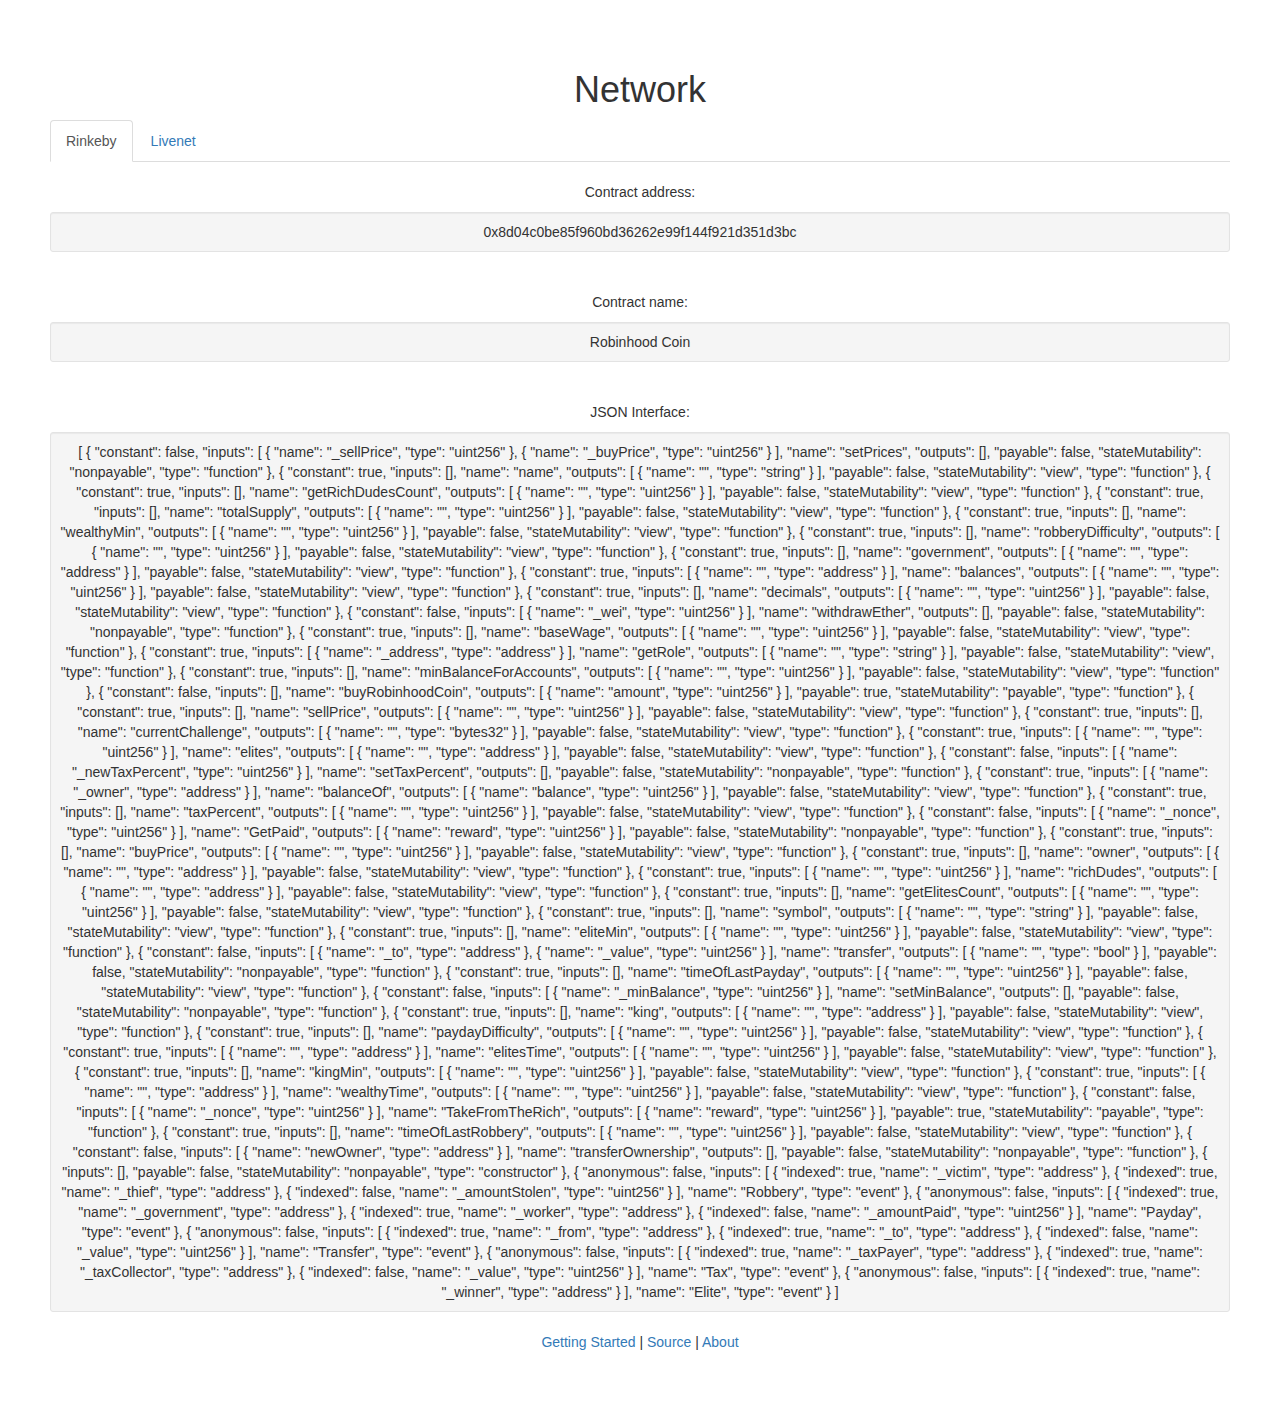
<file: contract.html>
<!DOCTYPE html>
<html>
  <head>
    <title>Robinhood Coin Contract</title>
    <link rel='stylesheet' href='./assets/css/style.css' />
    <link rel="stylesheet" href="https://maxcdn.bootstrapcdn.com/bootstrap/3.3.7/css/bootstrap.min.css">
    <script src="https://ajax.googleapis.com/ajax/libs/jquery/3.2.1/jquery.min.js"></script>
    <script src="https://maxcdn.bootstrapcdn.com/bootstrap/3.3.7/js/bootstrap.min.js"></script>
    <script src="./assets/javascript/application.js"></script>
  </head>
  <body style="text-align: center">
    <h1>Network</h1>

    <ul class="nav nav-tabs">
      <li class="active"><a data-toggle="tab" onclick="loadRinkeby()">Rinkeby</a></li>
      <li><a data-toggle="tab" onclick="loadLivenet()">Livenet</a></li>
    </ul>
    <br />
    <p>
      Contract address: <br />
      <div class="well well-sm" id="contract_address">
      </div>
    </p>
    <br />
    <p>
      Contract name: <br />
      <div class="well well-sm" id="contract_name">
    </div>
    </p>
    <br />
    <p>
      JSON Interface: <br />
      <div class="well well-sm" id="json_interface">
      </div>
    </p>
  </body>
  <footer>
    <a href="./howto.html">Getting Started</a> | <a href="https://github.com/robinhoodcoin/RobinhoodCoin">Source</a> | <a href="./about.html">About</a>
  </footer>
</html>

<script>
window.onload = loadRinkeby();

function loadRinkeby() {
    document.getElementById('contract_address').innerHTML = rinkeby.address;
    document.getElementById('contract_name').innerHTML = rinkeby.name;
    document.getElementById('json_interface').innerHTML = rinkeby.json;
}

function loadLivenet() {
    document.getElementById('contract_address').innerHTML = livenet.address;
    document.getElementById('contract_name').innerHTML = livenet.name;
    document.getElementById('json_interface').innerHTML = livenet.json;
}

</script>
</file>
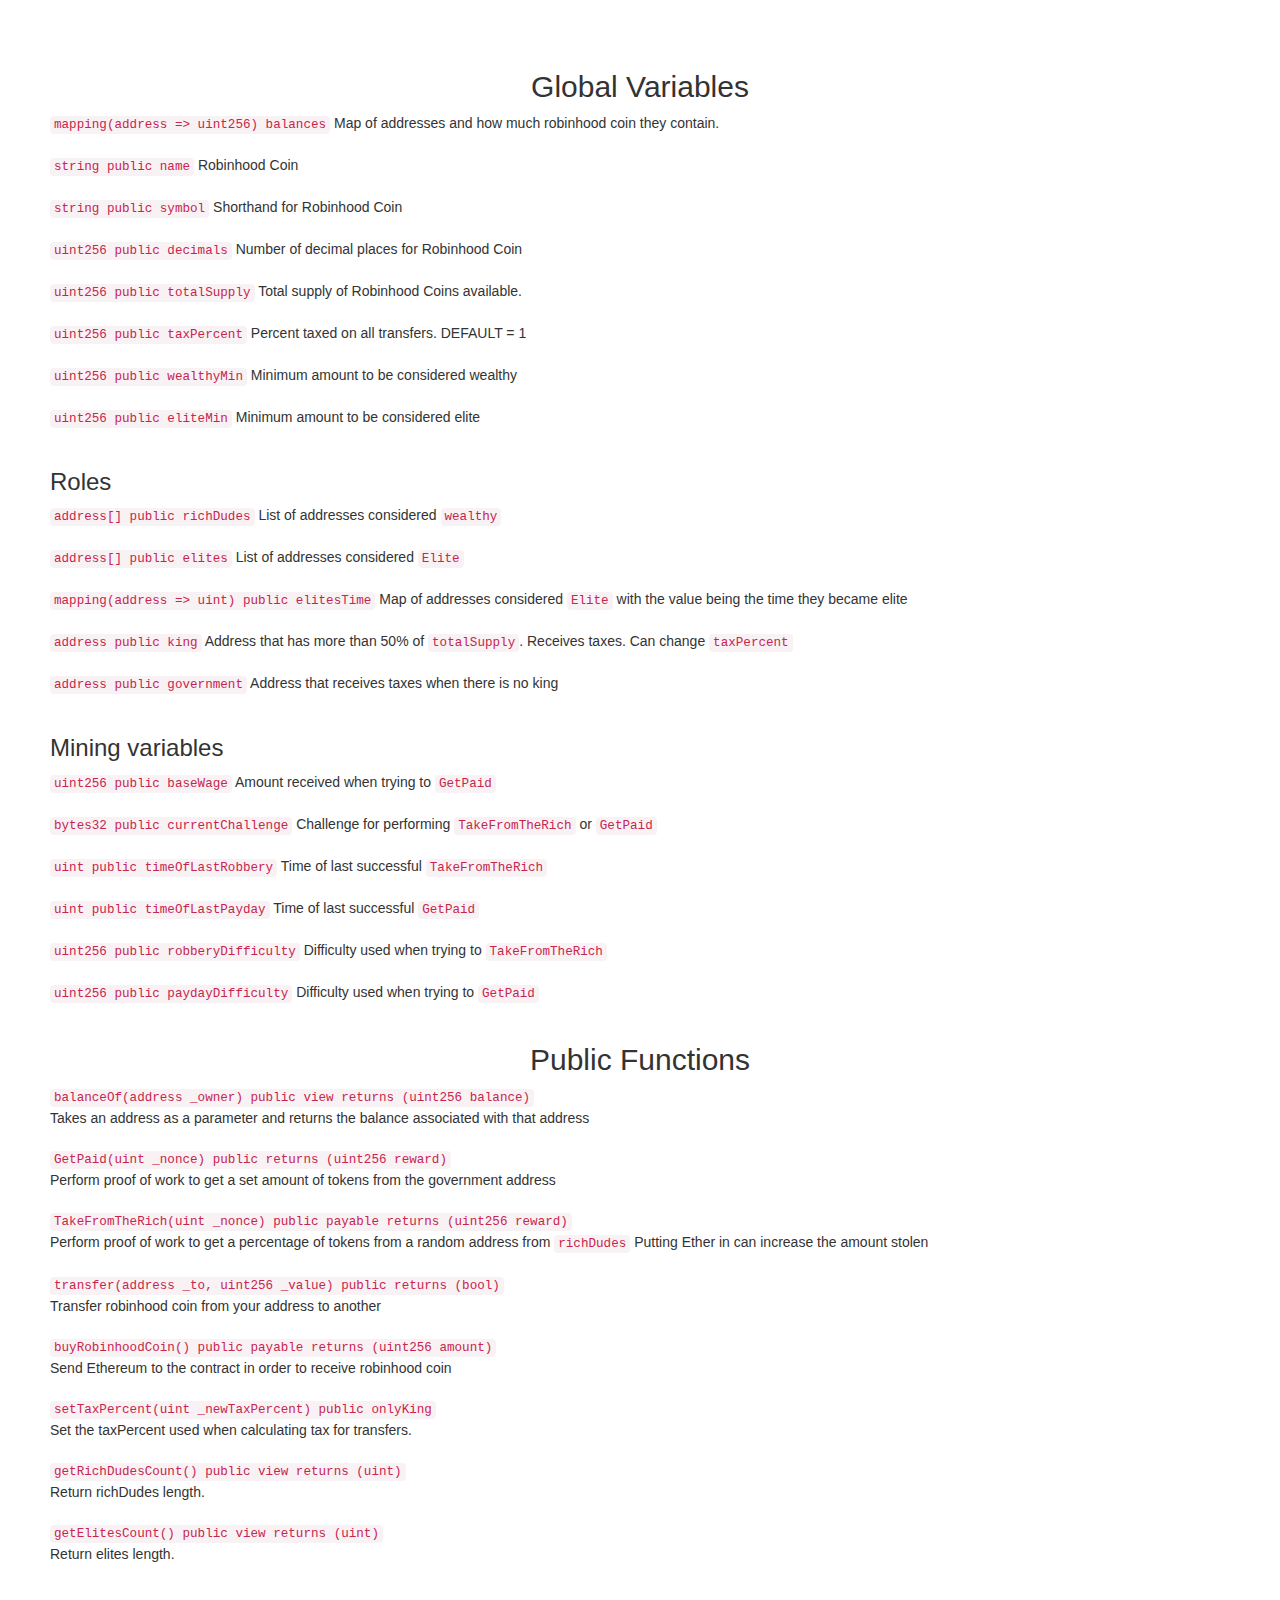
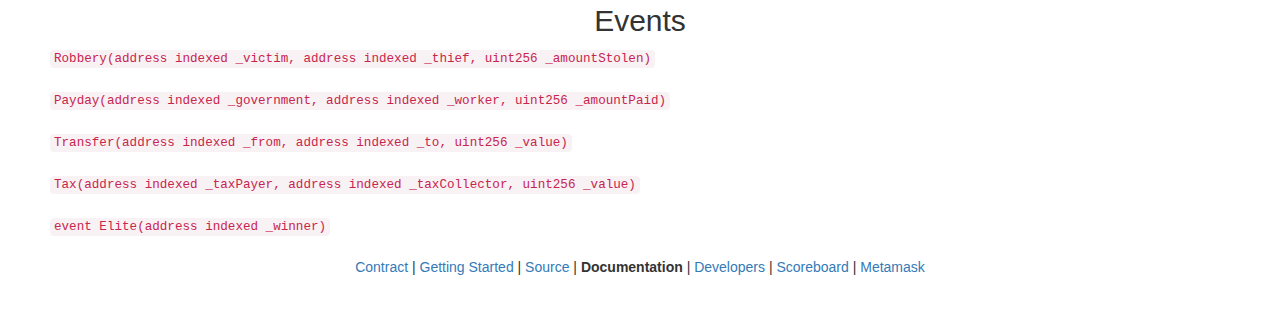
<file: documentation.html>
<!DOCTYPE html>
<html>
  <head>
    <title>API Functions</title>
    <link rel='stylesheet' href='./assets/css/style.css' />
    <link rel="stylesheet" href="https://maxcdn.bootstrapcdn.com/bootstrap/3.3.7/css/bootstrap.min.css">
    <script src="https://ajax.googleapis.com/ajax/libs/jquery/3.2.1/jquery.min.js"></script>
    <script src="https://maxcdn.bootstrapcdn.com/bootstrap/3.3.7/js/bootstrap.min.js"></script>
    <script src="./assets/javascript/application.js"></script>
  </head>

  <h2>Global Variables</h2>
  <div style="text-align: left">
    <code>mapping(address => uint256) balances</code> Map of addresses and how much robinhood coin they contain. <br /><br />
    <code>string public name</code> Robinhood Coin <br /><br />
    <code>string public symbol</code> Shorthand for Robinhood Coin <br /><br />
    <code>uint256 public decimals</code> Number of decimal places for Robinhood Coin <br /><br />
    <code>uint256 public totalSupply</code> Total supply of Robinhood Coins available. <br /><br />
    <code>uint256 public taxPercent</code> Percent taxed on all transfers. DEFAULT = 1 <br /><br />
    <code>uint256 public wealthyMin</code> Minimum amount to be considered wealthy <br /><br />
    <code>uint256 public eliteMin</code> Minimum amount to be considered elite <br /><br />

    <h3>Roles</h3>
    <code>address[] public richDudes</code> List of addresses considered <code>wealthy</code> <br /><br />
    <code>address[] public elites</code> List of addresses considered <code>Elite</code> <br /><br />
    <code>mapping(address => uint) public elitesTime</code> Map of addresses considered <code>Elite</code> with the value being the time they became elite<br /><br />
    <code>address public king</code> Address that has more than 50% of <code>totalSupply</code>. Receives taxes. Can change <code>taxPercent</code> <br /><br />
    <code>address public government</code> Address that receives taxes when there is no king <br /><br />

    <h3>Mining variables</h3>
    <code>uint256 public baseWage</code> Amount received when trying to <code>GetPaid</code> <br /><br />
    <code>bytes32 public currentChallenge</code> Challenge for performing <code>TakeFromTheRich</code> or <code>GetPaid</code> <br /><br />
    <code>uint public timeOfLastRobbery</code> Time of last successful <code>TakeFromTheRich</code> <br /><br />
    <code>uint public timeOfLastPayday</code> Time of last successful <code>GetPaid</code> <br /><br />
    <code>uint256 public robberyDifficulty</code> Difficulty used when trying to <code>TakeFromTheRich</code> <br /><br />
    <code>uint256 public paydayDifficulty</code> Difficulty used when trying to <code>GetPaid</code> <br /><br />
  </div>

  <h2>Public Functions</h2>
  <div style="text-align: left">
    <code>balanceOf(address _owner) public view returns (uint256 balance)</code><br />
    Takes an address as a parameter and returns the balance associated with that address<br /><br />
    <code>GetPaid(uint _nonce) public returns (uint256 reward)</code> <br />
    Perform proof of work to get a set amount of tokens from the government address<br /><br />
    <code>TakeFromTheRich(uint _nonce) public payable returns (uint256 reward)</code> <br />
    Perform proof of work to get a percentage of tokens from a random address from <code>richDudes</code> Putting Ether in can increase the amount stolen<br /><br />
    <code>transfer(address _to, uint256 _value) public returns (bool)</code> <br />
    Transfer robinhood coin from your address to another<br /><br />
    <code>buyRobinhoodCoin() public payable returns (uint256 amount)</code> <br />
    Send Ethereum to the contract in order to receive robinhood coin<br /><br />
    <code>setTaxPercent(uint _newTaxPercent) public onlyKing</code> <br />
    Set the taxPercent used when calculating tax for transfers.<br /><br />
    <code>getRichDudesCount() public view returns (uint)</code> <br />
    Return richDudes length.<br /><br />
    <code>getElitesCount() public view returns (uint)</code> <br />
    Return elites length.<br /><br />
  </div>

  <h2>Events</h2>
  <div style="text-align: left">
    <code>Robbery(address indexed _victim, address indexed _thief, uint256 _amountStolen)</code> <br /><br />
    <code>Payday(address indexed _government, address indexed _worker, uint256 _amountPaid)</code> <br /><br />
    <code>Transfer(address indexed _from, address indexed _to, uint256 _value)</code> <br /><br />
    <code>Tax(address indexed _taxPayer, address indexed _taxCollector, uint256 _value)</code> <br /><br />
    <code>event Elite(address indexed _winner)</code> <br /><br />
  </div>

  <footer>
    <a href="./contract.html">Contract</a> | <a href="./howto.html">Getting Started</a> | <a href="https://github.com/robinhoodcoin/RobinhoodCoin">Source</a> | <b>Documentation</b> | <a href="./developers.html">Developers</a> | <a href="./scoreboard.html">Scoreboard</a> | <a href="./metamask.html">Metamask</a><br />
  </footer>
</html>
</file>
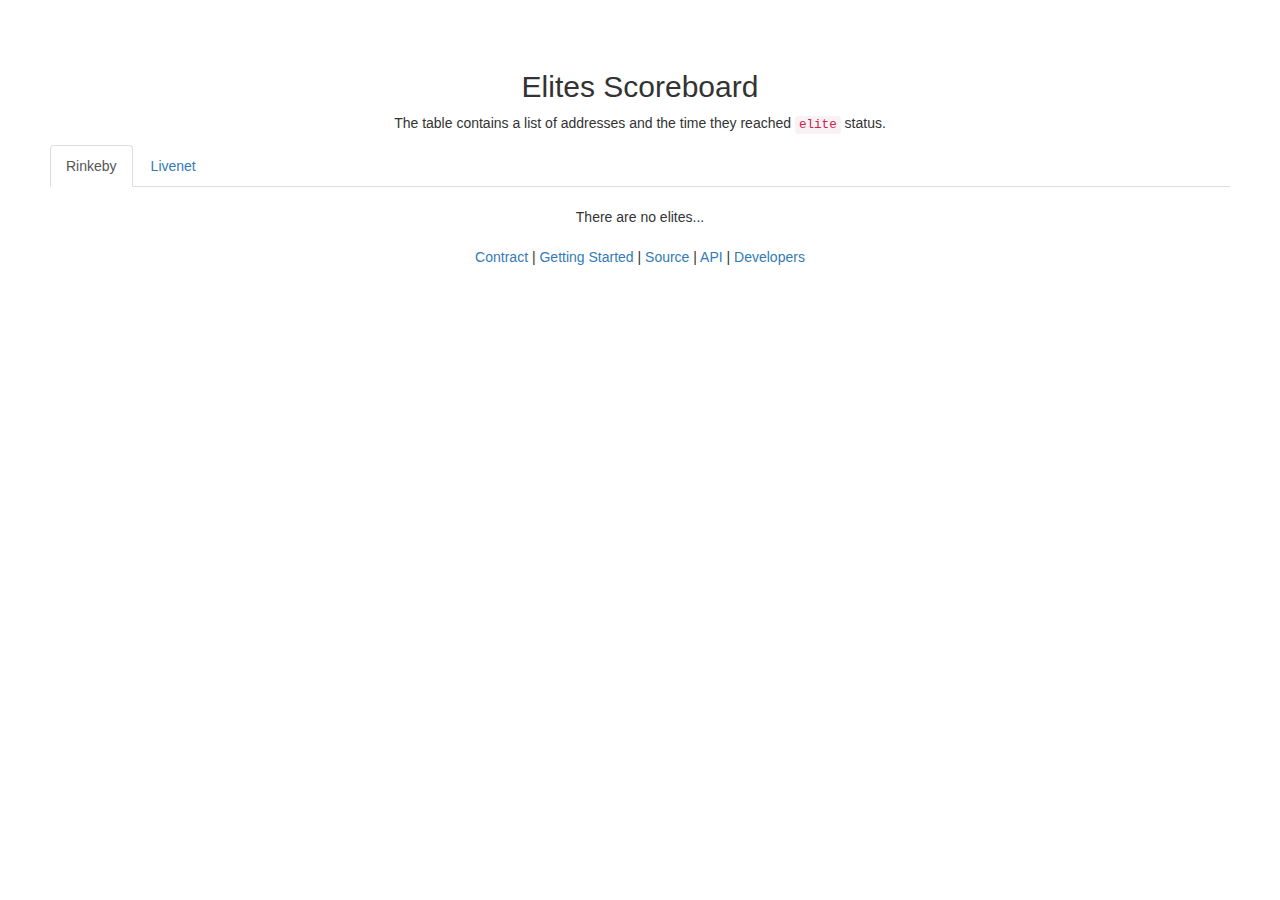
<file: elites.html>
<!DOCTYPE html>
<html>
  <head>
    <title>List of Elites</title>
    <link rel='stylesheet' href='./assets/css/style.css' />
    <link rel="stylesheet" href="https://maxcdn.bootstrapcdn.com/bootstrap/3.3.7/css/bootstrap.min.css">
    <script src="https://ajax.googleapis.com/ajax/libs/jquery/3.2.1/jquery.min.js"></script>
    <script src="https://maxcdn.bootstrapcdn.com/bootstrap/3.3.7/js/bootstrap.min.js"></script>
    <script src="./assets/javascript/application.js"></script>
    <script src="./assets/javascript/web3.min.js"></script>
  </head>
  <h2>Elites Scoreboard</h2>
  <p>The table contains a list of addresses and the time they reached <code>elite</code> status.</p>
    <body>
      <ul class="nav nav-tabs">
        <li class="active"><a data-toggle="tab" onclick="loadContract('rinkeby')">Rinkeby</a></li>
        <li><a data-toggle="tab" onclick="loadContract('mainnet')">Livenet</a></li>
      </ul>
      <br />
      <div id="none">There are no elites...</div>
      <table id="elitesTable" style="display:'none';"class="table table-bordered table-hover table-sm">
        <thead>
          <tr>
            <th>Address</th>
            <th>Time</th>
          </tr>
        </thead>
        <tbody id="elitesTableBody">
        </tbody>
      </table>
    </body>
    <br />
    <footer>
      <a href="./contract.html">Contract</a> | <a href="./howto.html">Getting Started</a> | <a href="https://github.com/robinhoodcoin/RobinhoodCoin">Source</a> | <a href="./functions.html">API</a> | <a href="./developers.html">Developers</a><br />
    </footer>
</html>

<script>
var Web3 = require("web3");
window.onload = loadContract('rinkeby');

function loadContract(network) {
    if (network == "rinkeby") {
      var contractJson = rinkeby.json;
      var contractAddress = rinkeby.address;
      var provider = 'https://rinkeby.infura.io/';
    } else if (network == "mainnet") {
      var contractJson = livenet.json;
      var contractAddress = livenet.address;
      var provider = 'https://mainnet.infura.io/';
    } else {
      return;
    }

    $("#elitesTable > tbody").html("");
    document.getElementById('elitesTable').style.display = 'none';
    document.getElementById('none').style.display = '';

    var table = document.getElementById('elitesTable').getElementsByTagName('tbody')[0];
    var web3 = new Web3(new Web3.providers.HttpProvider(provider));
    var MyContract = web3.eth.contract(JSON.parse(contractJson));
    var myContractInstance = MyContract.at(contractAddress);
    var elitesCount = myContractInstance.getElitesCount.call();

    if (elitesCount <= 0) {
      return;
    }

    document.getElementById('elitesTable').style.display = '';
    document.getElementById('none').style.display = 'none';

    for (var i = 0; i < elitesCount; i++) {
        var elite = myContractInstance.elites.call(i);
        var eliteTime = myContractInstance.elitesTime.call(elite);

        var newRow = table.insertRow(i);
        var newCell  = newRow.insertCell(0);
        var newText  = document.createTextNode(elite);
        newCell.appendChild(newText);

        newCell  = newRow.insertCell(1);
        newText  = document.createTextNode(eliteTime);
        newCell.appendChild(newText);
    }
}

</script>
</file>
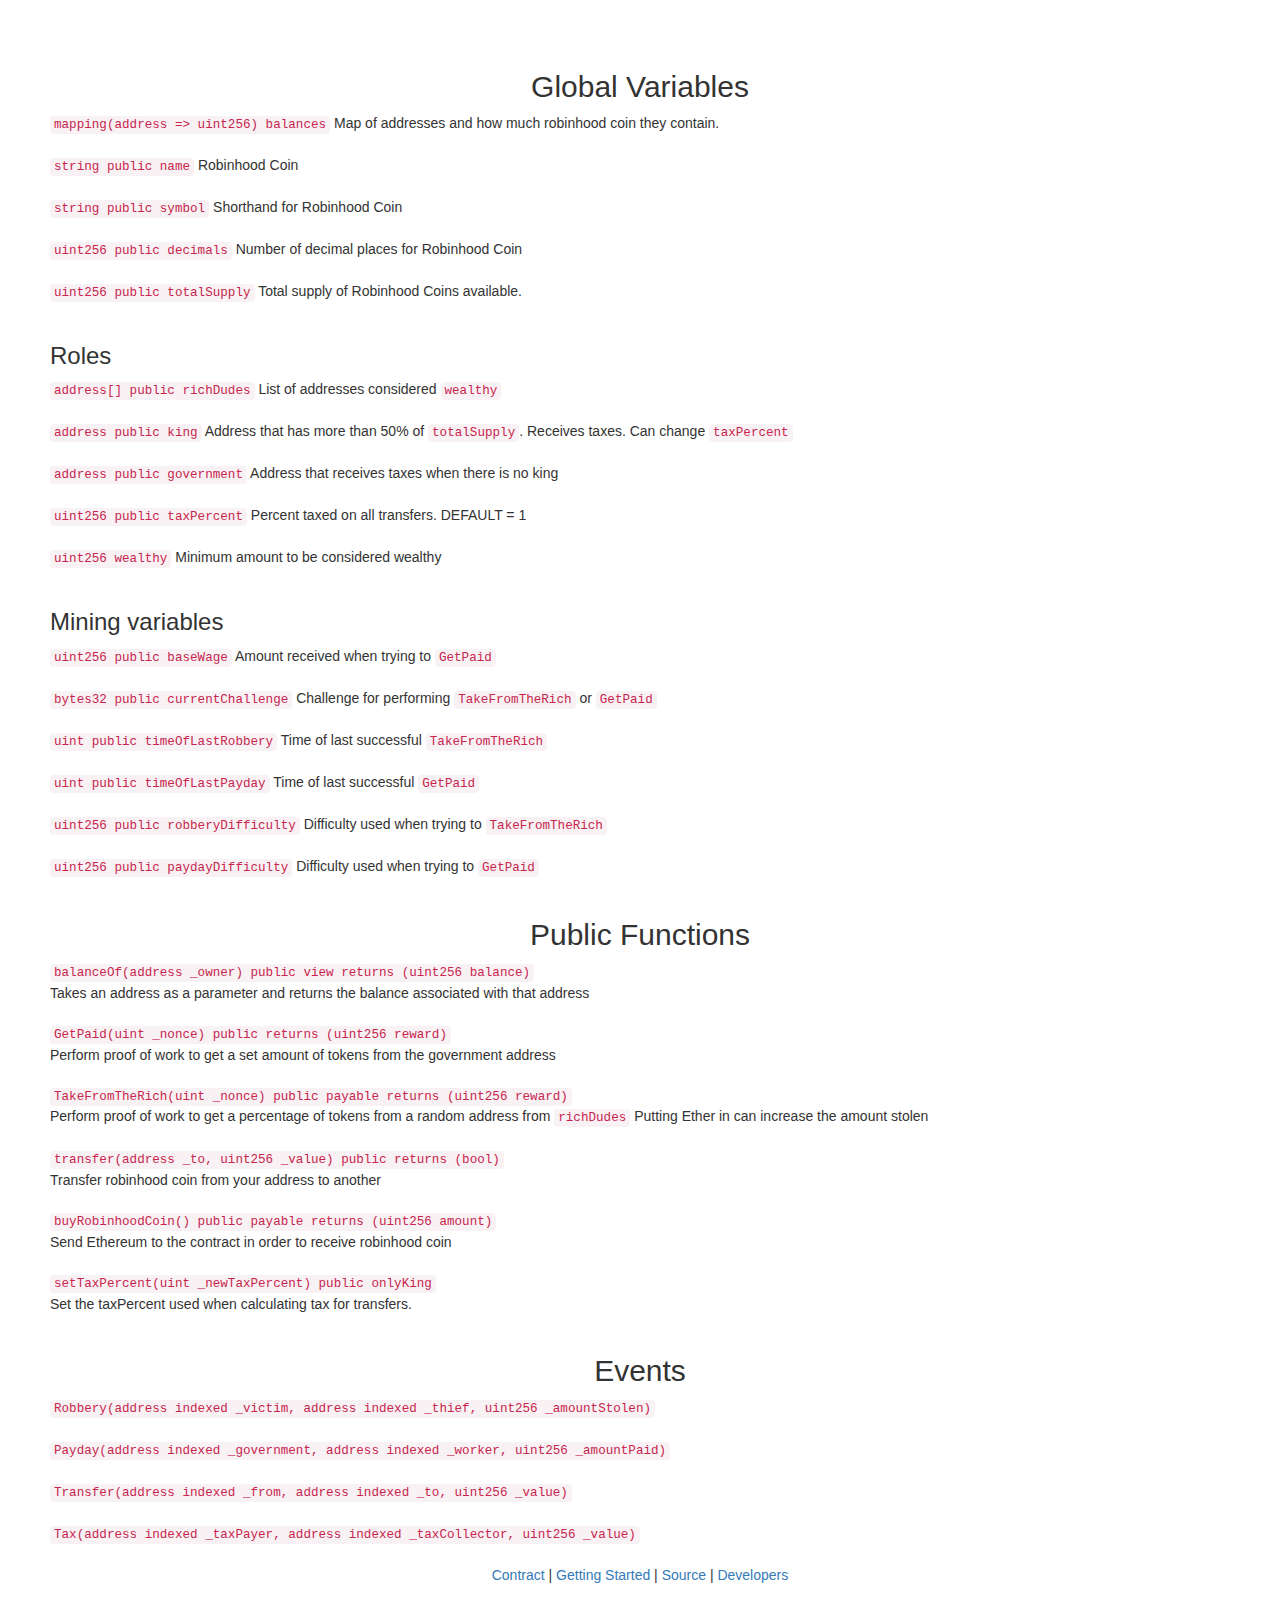
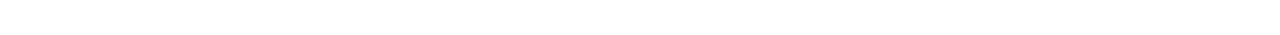
<file: functions.html>
<!DOCTYPE html>
<html>
  <head>
    <title>API Functions</title>
    <link rel='stylesheet' href='./assets/css/style.css' />
    <link rel="stylesheet" href="https://maxcdn.bootstrapcdn.com/bootstrap/3.3.7/css/bootstrap.min.css">
    <script src="https://ajax.googleapis.com/ajax/libs/jquery/3.2.1/jquery.min.js"></script>
    <script src="https://maxcdn.bootstrapcdn.com/bootstrap/3.3.7/js/bootstrap.min.js"></script>
    <script src="./assets/javascript/application.js"></script>
  </head>

  <h2>Global Variables</h2>
  <div style="text-align: left">
    <code>mapping(address => uint256) balances</code> Map of addresses and how much robinhood coin they contain. <br /><br />
    <code>string public name</code> Robinhood Coin <br /><br />
    <code>string public symbol</code> Shorthand for Robinhood Coin <br /><br />
    <code>uint256 public decimals</code> Number of decimal places for Robinhood Coin <br /><br />
    <code>uint256 public totalSupply</code> Total supply of Robinhood Coins available. <br /><br />

    <h3>Roles</h3>
    <code>address[] public richDudes</code> List of addresses considered <code>wealthy</code> <br /><br />
    <code>address public king</code> Address that has more than 50% of <code>totalSupply</code>. Receives taxes. Can change <code>taxPercent</code> <br /><br />
    <code>address public government</code> Address that receives taxes when there is no king <br /><br />
    <code>uint256 public taxPercent</code> Percent taxed on all transfers. DEFAULT = 1 <br /><br />
    <code>uint256 wealthy</code> Minimum amount to be considered wealthy <br /><br />

    <h3>Mining variables</h3>
    <code>uint256 public baseWage</code> Amount received when trying to <code>GetPaid</code> <br /><br />
    <code>bytes32 public currentChallenge</code> Challenge for performing <code>TakeFromTheRich</code> or <code>GetPaid</code> <br /><br />
    <code>uint public timeOfLastRobbery</code> Time of last successful <code>TakeFromTheRich</code> <br /><br />
    <code>uint public timeOfLastPayday</code> Time of last successful <code>GetPaid</code> <br /><br />
    <code>uint256 public robberyDifficulty</code> Difficulty used when trying to <code>TakeFromTheRich</code> <br /><br />
    <code>uint256 public paydayDifficulty</code> Difficulty used when trying to <code>GetPaid</code> <br /><br />
  </div>

  <h2>Public Functions</h2>
  <div style="text-align: left">
    <code>balanceOf(address _owner) public view returns (uint256 balance)</code><br />
    Takes an address as a parameter and returns the balance associated with that address<br /><br />
    <code>GetPaid(uint _nonce) public returns (uint256 reward)</code> <br />
    Perform proof of work to get a set amount of tokens from the government address<br /><br />
    <code>TakeFromTheRich(uint _nonce) public payable returns (uint256 reward)</code> <br />
    Perform proof of work to get a percentage of tokens from a random address from <code>richDudes</code> Putting Ether in can increase the amount stolen<br /><br />
    <code>transfer(address _to, uint256 _value) public returns (bool)</code> <br />
    Transfer robinhood coin from your address to another<br /><br />
    <code>buyRobinhoodCoin() public payable returns (uint256 amount)</code> <br />
    Send Ethereum to the contract in order to receive robinhood coin<br /><br />
    <code>setTaxPercent(uint _newTaxPercent) public onlyKing</code> <br />
    Set the taxPercent used when calculating tax for transfers.<br /><br />
  </div>

  <h2>Events</h2>
  <div style="text-align: left">
    <code>Robbery(address indexed _victim, address indexed _thief, uint256 _amountStolen)</code> <br /><br />
    <code>Payday(address indexed _government, address indexed _worker, uint256 _amountPaid)</code> <br /><br />
    <code>Transfer(address indexed _from, address indexed _to, uint256 _value)</code> <br /><br />
    <code>Tax(address indexed _taxPayer, address indexed _taxCollector, uint256 _value)</code> <br /><br />
  </div>

  <footer>
    <a href="./contract.html">Contract</a> | <a href="./howto.html">Getting Started</a> | <a href="https://github.com/robinhoodcoin/RobinhoodCoin">Source</a> | <a href="./developers.html">Developers</a>
  </footer>
</html>
</file>
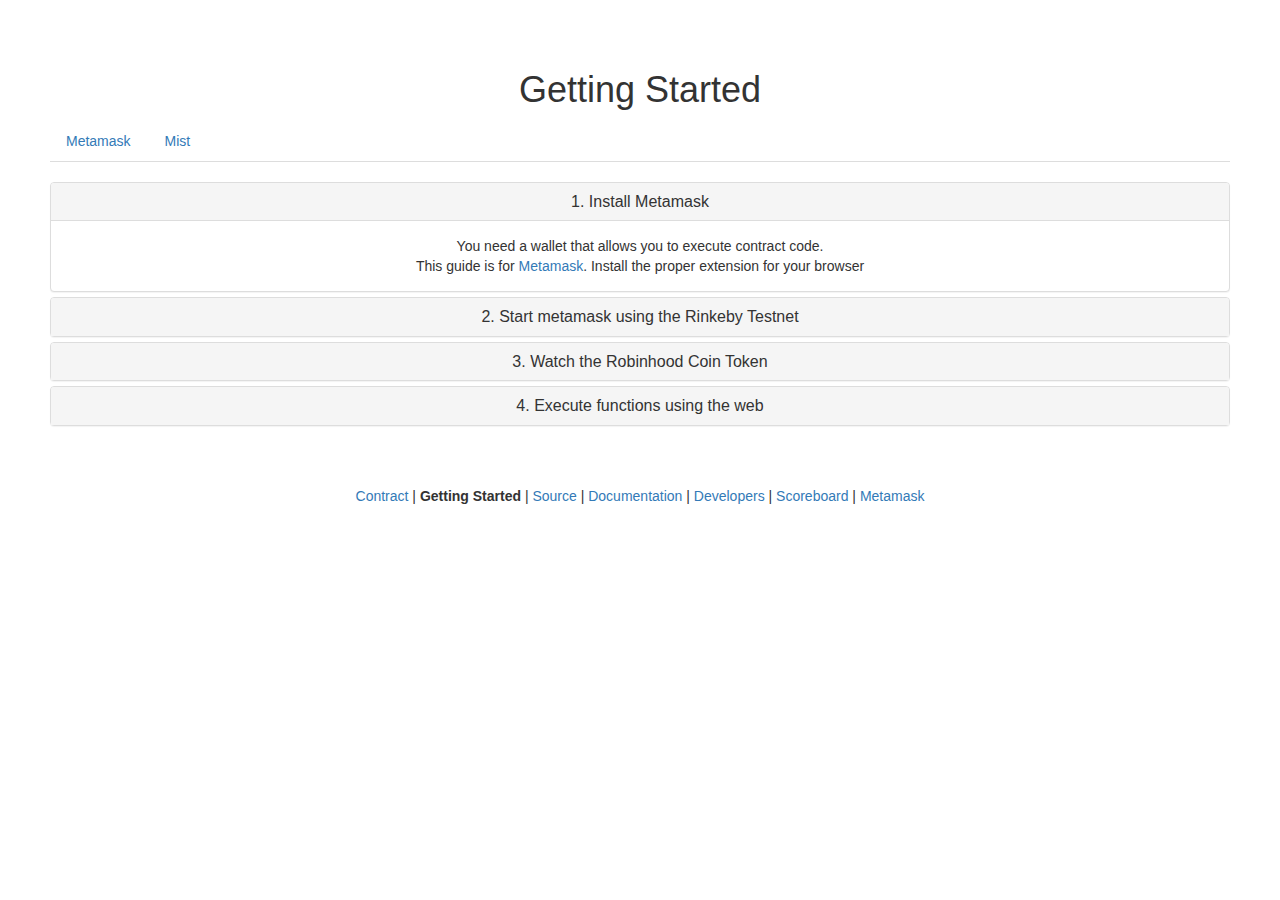
<file: howto.html>
<!DOCTYPE html>
<html>
  <head>
    <title>Getting Started with Robinhood Coin</title>
    <link rel='stylesheet' href='./assets/css/style.css' />
    <link rel="stylesheet" href="https://maxcdn.bootstrapcdn.com/bootstrap/3.3.7/css/bootstrap.min.css">
    <script src="https://ajax.googleapis.com/ajax/libs/jquery/3.2.1/jquery.min.js"></script>
    <script src="https://maxcdn.bootstrapcdn.com/bootstrap/3.3.7/js/bootstrap.min.js"></script>
    <script src="./assets/javascript/application.js"></script>
  </head>

  <h1>Getting Started</h1>

  <ul class="nav nav-tabs">
    <li class="nav-item">
      <a class="nav-link active" href="#" onclick="metamaskTutorial()">Metamask</a>
    </li>
    <li class="nav-item">
      <a class="nav-link" href="#" onclick="mistTutorial()">Mist</a>
    </li>
  </ul>

    <div class="accordion panel-group" id="metamaskTutorial">
      <br />
      <div class="panel panel-default">
        <div class="panel-heading">
          <h4 class="panel-title">
            <a data-toggle="collapse" data-parent="#metamaskTutorial" href="#metamaskTutorialcollapse1">1. Install Metamask</a>
          </h4>
        </div>
        <div id="metamaskTutorialcollapse1" class="panel-collapse collapse in">
          <div class="panel-body">
            You need a wallet that allows you to execute contract code. <br />
            This guide is for <a href="https://metamask.io/">Metamask</a>. Install the proper extension for your browser
          </div>
        </div>
      </div>
      <div class="panel panel-default">
        <div class="panel-heading">
          <h4 class="panel-title">
            <a data-toggle="collapse" data-parent="#metamaskTutorial" href="#metamaskTutorialcollapse2">2. Start metamask using the Rinkeby Testnet</a>
          </h4>
        </div>
        <div id="metamaskTutorialcollapse2" class="panel-collapse collapse">
          <div class="panel-body">
              You can get some Ethereum from the <a href="https://faucet.rinkeby.io/">Rinkeby faucet</a>
              <br />
              <br />
          </div>
        </div>
      </div>
      <div class="panel panel-default">
        <div class="panel-heading">
          <h4 class="panel-title">
            <a data-toggle="collapse" data-parent="#metamaskTutorial" href="#metamaskTutorialcollapse3">3. Watch the Robinhood Coin Token</a>
          </h4>
        </div>
        <div id="metamaskTutorialcollapse3" class="panel-collapse collapse">
          <div class="panel-body">
            In Metamask click the ADD TOKEN button.
            <br />
            <br />
            The Watch contract pop up should appear and you will enter
            <br />
            <br />
            <button type="button" class="btn btn-info btn-sm" onclick="popup(rinkeby.address)">TOKEN CONTRACT ADDRESS</button>
            <button type="button" class="btn btn-info btn-sm" onclick="popup('RHC')">TOKEN SYMBOL</button>
            <button type="button" class="btn btn-info btn-sm" onclick="popup(0)">DECIMALS OF PRECISION</button>

          </div>
        </div>
      </div>
      <div class="panel panel-default">
        <div class="panel-heading">
          <h4 class="panel-title">
            <a data-toggle="collapse" data-parent="#metamaskTutorial" href="#metamaskTutorialcollapse4">4. Execute functions using the web</a>
          </h4>
        </div>
        <div id="metamaskTutorialcollapse4" class="panel-collapse collapse">
          <div class="panel-body">
            You can interact with the network using the functions available on the <a href="./metamask.html">Metamask</a> page.
            <br />
          </div>
        </div>
      </div>
    </div>


  <div class="container" id="mistTutorial">
    <div class="panel-group" id="accordion">
      <br />
      <div class="panel panel-default">
        <div class="panel-heading">
          <h4 class="panel-title">
            <a data-toggle="collapse" data-parent="#accordion" href="#collapse1">1. Download a wallet to get started</a>
          </h4>
        </div>
        <div id="collapse1" class="panel-collapse collapse in">
          <div class="panel-body">
            You need a wallet that allows you to execute contract code. <br />
            This guide is for <a href="https://github.com/ethereum/mist/releases">Mist Wallet</a>
          </div>
        </div>
      </div>
      <div class="panel panel-default">
        <div class="panel-heading">
          <h4 class="panel-title">
            <a data-toggle="collapse" data-parent="#accordion" href="#collapse2">2. Start Mist using the Rinkeby Testnet</a>
          </h4>
        </div>
        <div id="collapse2" class="panel-collapse collapse">
          <div class="panel-body">
              You can get some Ethereum from the <a href="https://faucet.rinkeby.io/">Rinkeby faucet</a>
          </div>
        </div>
      </div>
      <div class="panel panel-default">
        <div class="panel-heading">
          <h4 class="panel-title">
            <a data-toggle="collapse" data-parent="#accordion" href="#collapse3">3. Watch the Robinhood Coin Contract</a>
          </h4>
        </div>
        <div id="collapse3" class="panel-collapse collapse">
          <div class="panel-body">
            Under the CONTRACTS tab click WATCH CONTRACT.
            <br />
            <br />
            <img src="./assets/images/mistsetup/1_watch_contract.png" style="margin: auto;"/>
            <br />
            <br />
            The Watch contract pop up should appear and you will enter
            <button type="button" class="btn btn-info btn-sm" onclick="popup(rinkeby.address)">CONTRACT ADDRESS</button>
            <button type="button" class="btn btn-info btn-sm" onclick="popup(rinkeby.name)">CONTRACT NAME</button>
            <button type="button" class="btn btn-info btn-sm" onclick="popup(rinkeby.json)">JSON INTERFACE</button>
            <br />
            <br />
            <img src="./assets/images/mistsetup/2_watch_contract_tab.png" style="margin: auto;"/>
          </div>
        </div>
      </div>
      <div class="panel panel-default">
        <div class="panel-heading">
          <h4 class="panel-title">
            <a data-toggle="collapse" data-parent="#accordion" href="#collapse4">4. Watch the Robinhood Coin Token</a>
          </h4>
        </div>
        <div id="collapse4" class="panel-collapse collapse">
          <div class="panel-body">
            The Robinhood Coin Contract should now be visible in your CONTRACTS tab.<br />
            To see how much Robinhood Coin you have you need to watch the Token. <br />
            Click on WATCH TOKEN.
            <br />
            <br />
            <img src="./assets/images/mistsetup/3_view_contracts.png" style="margin: auto;"/>
            <br />
            <br />
            You can then paste the <button type="button" class="btn btn-info btn-sm" onclick="popup(rinkeby.address)">TOKEN ADDRESS</button> in the TOKEN ADDRESS field.
            The rest should automatically populate.
            <br />
            <br />
            <img src="./assets/images/mistsetup/5_watch_token_with_address.png" style="margin: auto;"/>
            <br />
            <br />
            Click OK and you should then be able to see how much Robinhood Coins you have!
          </div>
        </div>
      </div>
    </div>
  </div>

  <br />
  <br />
  <footer style="text-align: center">
    <a href="./contract.html">Contract</a> | <b>Getting Started</b> | <a href="https://github.com/robinhoodcoin/RobinhoodCoin">Source</a> | <a href="documentation.html">Documentation</a> | <a href="./developers.html">Developers</a> | <a href="./scoreboard.html">Scoreboard</a> | <a href="./metamask.html">Metamask</a><br />
  </footer>
</html>

<script>

function metamaskTutorial() {
  document.getElementById('metamaskTutorial').style.display = '';
  document.getElementById('mistTutorial').style.display = 'none';
}

function mistTutorial() {
  document.getElementById('metamaskTutorial').style.display = 'none';
  document.getElementById('mistTutorial').style.display = '';
}

window.onload = metamaskTutorial();

</script>
</file>
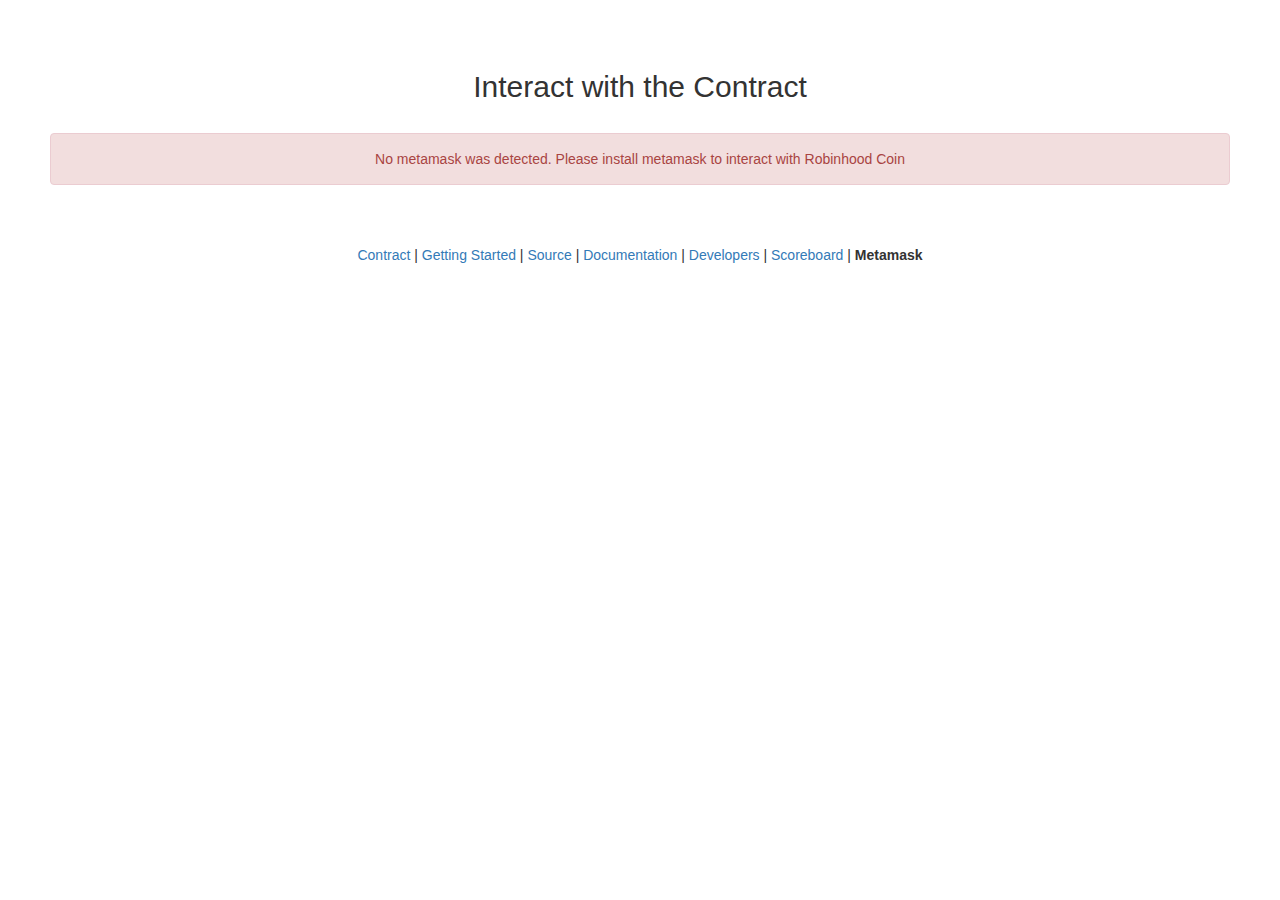
<file: metamask.html>
<!DOCTYPE html>
<html>
  <head>
    <title>Metamask</title>
    <link rel='stylesheet' href='./assets/css/style.css' />
    <link rel="stylesheet" href="https://maxcdn.bootstrapcdn.com/bootstrap/3.3.7/css/bootstrap.min.css">
    <script src="https://ajax.googleapis.com/ajax/libs/jquery/3.2.1/jquery.min.js"></script>
    <script src="https://maxcdn.bootstrapcdn.com/bootstrap/3.3.7/js/bootstrap.min.js"></script>
    <script src="./assets/javascript/application.js"></script>
    <script src="./assets/javascript/web3.min.js"></script>
  </head>
  <h2>Interact with the Contract</h2>
  <body>
    <br />
    <div id="noMetamask" class="alert alert-danger" role="alert" style="display:'none';">No metamask was detected. Please install metamask to interact with Robinhood Coin</div>
    <br />

    <div id="rhcfunctions"class="container">
        <div class="row">
            <div class="balances col-md-5">
              Address: <span id="currentAddress">Loading...</span><br />
              Current balance: <span id="currentBalance">Loading...</span><br />

              <form class="form-inline">
                <div class="form-group">
                  <input type="text" class="form-control mx-sm-3" id="transferAddress" placeholder="0xaddress">
                  <input type="number" class="form-control mx-sm-3" id="transferValue" placeholder="0">
                  <button type="button" class="btn btn-primary" onclick="transfer()">Send</button>
                </div>
              </form>
            </div>

            <div class="otherFunctions col-md-5">

              <form class="form-inline">
                <div class="form-group">
                  <input type="text" class="form-control mx-sm-3" id="balanceOfAddress" placeholder="0xaddress">
                  <button type="button" class="btn btn-primary" onclick="balanceOf()">Check Balance</button>
                </div>
              </form>
              <br />

              <form class="form-inline">
                <div class="form-group">
                  <input type="text" class="form-control mx-sm-3" id="getPaidNonce" placeholder="nonce">
                  <button type="button" class="btn btn-primary" onclick="generateNonce('getPaidNonce')">Do Work</button>
                  <button type="button" class="btn btn-primary" onclick="getPaid()">Get Paid</button>
                </div>
              </form>
              <br />

              <form class="form-inline">
                <div class="form-group">
                  <input type="text" class="form-control mx-sm-3" id="takeFromRichNonce" placeholder="nonce">
                  <button type="button" class="btn btn-primary" onclick="generateNonce('takeFromRichNonce')">Design Plan</button>
                  <button type="button" class="btn btn-primary" onclick="takeFromRich()">Take From the Rich</button>
                </div>
              </form>
              <br />
            </div>
        </div>
    </div>

    <div id="rhcOwnerFunctions" class="container" style="display:'none';">
    </div>

    <div id="rhcKingFunctions" class="container" style="display:'none';">
    </div>

  </body>
  <br />
  <footer>
    <a href="./contract.html">Contract</a> | <a href="./howto.html">Getting Started</a> | <a href="https://github.com/robinhoodcoin/RobinhoodCoin">Source</a> | <a href="documentation.html">Documentation</a> | <a href="./developers.html">Developers</a> | <a href="./scoreboard.html">Scoreboard</a> | <b>Metamask</b><br />
  </footer>
</html>

<script>
var Web3 = require("web3");

let abi;
let contractAddress;
let MyContract;
let myContractInstance;

function balanceOf() {
    var address = document.getElementById("balanceOfAddress").value;
    if (!address) {
        return;
    }

    this.myContractInstance.balanceOf.call(address, function(error, balance) {
      if (error) {
        return;
      }

      alert(balance.toNumber() + ' RHC');
    });
}

function takeFromRich() {
  var nonce = document.getElementById("takeFromRichNonce").value;
  if (!nonce) {
      return;
  }

  this.myContractInstance.TakeFromTheRich(nonce, function(error, reward) {
    if (error) {
      return;
    }

    alert('Success!');
  });
}

function getPaid() {
  var nonce = document.getElementById("getPaidNonce").value;
  if (!nonce) {
      return;
  }

  this.myContractInstance.GetPaid(nonce, function(error, reward) {
    if (error) {
      return;
    }

    alert('Success!');
  });
}

function transfer() {
  var recipient = document.getElementById("transferAddress").value;
  if (!recipient) {
      return;
  }

  var amount = document.getElementById("transferValue").value;
  if (!amount) {
      return;
  }

  this.myContractInstance.transfer(recipient, amount, function(error, success) {
    if (error) {
      return;
    }

    alert('success: ' + success);
  });
}

function toPaddedHexString(a) {
  let result = a.toString(16);
  while (result.length < 64) {
    result = '0' + result;
  }
  result = '0x' + result;
  return result;
}

function generateNonce(id) {
  var challenge;
  this.myContractInstance.currentChallenge.call(function(err, res) {
    challenge = res;
    if (id == 'getPaidNonce') {
      this.myContractInstance.paydayDifficulty.call(
        function(err, res){
          var target = toPaddedHexString(res);
          var nonce = generateNonceFrom(target, challenge);
          document.getElementById(id).value = nonce;
        }
      );
    } else if (id == 'takeFromRichNonce') {
      this.myContractInstance.robberyDifficulty.call(
        function(err, res){
          var target = toPaddedHexString(res);
          var nonce = generateNonceFrom(target, challenge);
          document.getElementById(id).value = nonce;
        }
      );
    } else {
      return;
    }
  });
}

function generateNonceFrom(target, challenge) {
  let nonce = 0;
  let done = false;

  console.log('starting to mine');
  console.log('target: ', target);
  console.log('challenge: ', challenge);

  // TODO: Run is a web worker
  while (!done) {
    let data = toPaddedHexString(nonce) + challenge.replace('0x', '');
    let digest = this.web3.sha3(data, {encoding: 'hex'});
    if (digest < target) {
      console.log('digest: ', digest);
      console.info('nonce: ', nonce);
      done = true;
    } else {
      nonce += 1;
    }
  }
  return nonce;
}

function getWalletBalance() {
    this.myContractInstance.balanceOf.call(this.web3.eth.accounts[0], function(error, balance) {
      if (error) {
        return;
      }

      document.getElementById('currentBalance').innerHTML = balance + ' RHC';
    });
}

function loadContract() {
  var self = this;
  // Checking if Web3 has been injected by the browser (Mist/MetaMask)
  if (typeof this.web3 !== 'undefined') {
    // Use the browser's ethereum provider
    var provider = web3.currentProvider;
    document.getElementById('noMetamask').style.display = 'none';
    document.getElementById('rhcfunctions').style.display = '';
  } else {
    console.log('No web3? You should consider trying MetaMask!');
    document.getElementById('noMetamask').style.display = '';
    document.getElementById('rhcfunctions').style.display = 'none';

    return;
  }
  this.web3 = new Web3(provider);

  this.web3.version.getNetwork((err, netId) => {
    switch (netId) {
      case "1":
        self.abi = mainnet.json;
        self.contractAddress = mainnet.address;
        break
      case "3":
        self.abi = ropsten.json;
        self.contractAddress = ropsten.address;
        break
      case "4":
        self.abi = rinkeby.json;
        self.contractAddress = rinkeby.address;
        break
      case "42":
        self.abi = kovan.json;
        self.contractAddress = kovan.address;
        break
      default:
        console.log('This is an unknown network.');
    }

    self.MyContract = self.web3.eth.contract(JSON.parse(self.abi));
    self.myContractInstance = self.MyContract.at(self.contractAddress);

    self.web3.eth.defaultAccount = self.web3.eth.accounts[0];
    setInterval(function(){
      getWalletBalance();
      document.getElementById('currentAddress').innerHTML = this.web3.eth.accounts[0];
    }, 3000);
  });
}

window.addEventListener('load', loadContract());
</script>
</file>
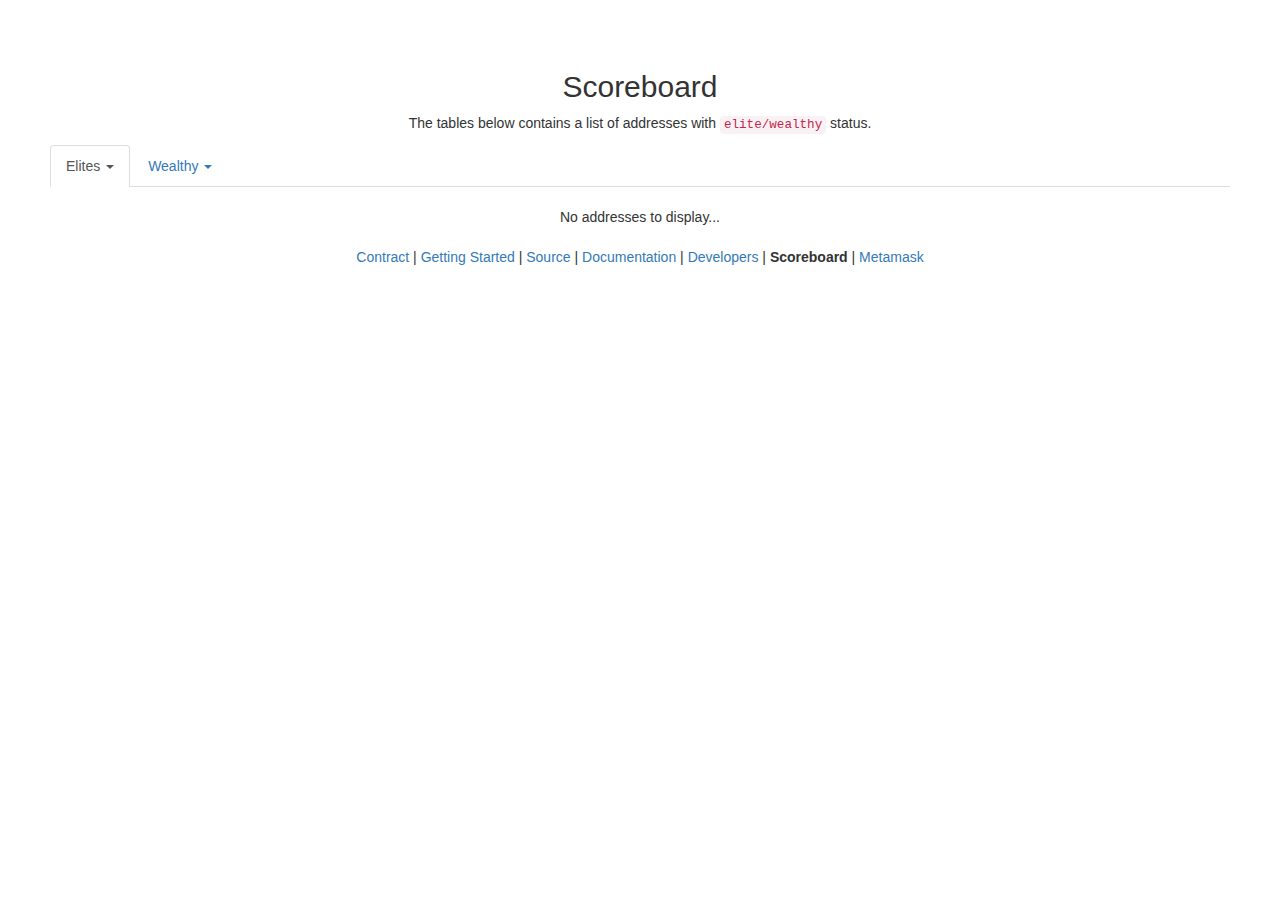
<file: scoreboard.html>
<!DOCTYPE html>
<html>
  <head>
    <title>List of Elites</title>
    <link rel='stylesheet' href='./assets/css/style.css' />
    <link rel="stylesheet" href="https://maxcdn.bootstrapcdn.com/bootstrap/3.3.7/css/bootstrap.min.css">
    <script src="https://ajax.googleapis.com/ajax/libs/jquery/3.2.1/jquery.min.js"></script>
    <script src="https://maxcdn.bootstrapcdn.com/bootstrap/3.3.7/js/bootstrap.min.js"></script>
    <script src="./assets/javascript/application.js"></script>
    <script src="./assets/javascript/web3.min.js"></script>
  </head>
  <h2>Scoreboard</h2>
  <p>The tables below contains a list of addresses with <code>elite/wealthy</code> status.</p>
    <body>
      <ul class="nav nav-tabs">
        <li role="presentation" class="active dropdown">
          <a class="dropdown-toggle" data-toggle="dropdown" href="#" role="button" aria-haspopup="true" aria-expanded="false">
            Elites <span class="caret"></span>
          </a>
          <ul class="dropdown-menu">
            <li><a data-toggle="tab" onclick="loadContract('rinkeby', 'elites')">Rinkeby</a></li>
            <li><a data-toggle="tab" onclick="loadContract('mainnet', 'elites')">Mainnet</a></li>
          </ul>
        </li>
        <li role="presentation" class="dropdown">
            <a class="dropdown-toggle" data-toggle="dropdown" href="#" role="button" aria-haspopup="true" aria-expanded="false">
              Wealthy <span class="caret"></span>
            </a>
            <ul class="dropdown-menu">
              <li><a data-toggle="tab" onclick="loadContract('rinkeby', 'richDudes')">Rinkeby</a></li>
              <li><a data-toggle="tab" onclick="loadContract('mainnet', 'richDudes')">Mainnet</a></li>
            </ul>
          </li>
      </ul>

      <br />

      <div id="none">No addresses to display...</div>

      <table id="contractTable" style="display:'none';" class="table table-bordered table-hover table-sm">
        <thead>
          <tr>
            <th id="titleCell0">Address</th>
            <th id="titleCell1"></th>
          </tr>
        </thead>
        <tbody id="contractTableBody">
        </tbody>
      </table>

    </body>
    <br />
    <footer>
      <a href="./contract.html">Contract</a> | <a href="./howto.html">Getting Started</a> | <a href="https://github.com/robinhoodcoin/RobinhoodCoin">Source</a> | <a href="documentation.html">Documentation</a> | <a href="./developers.html">Developers</a> | <b>Scoreboard</b> | <a href="./metamask.html">Metamask</a><br />
    </footer>
</html>

<script>
var Web3 = require("web3");
window.onload = loadContract('rinkeby', 'richDudes');

function loadContract(network, variable) {
    if (network == "rinkeby") {
      var contractJson = rinkeby.json;
      var contractAddress = rinkeby.address;
      var provider = 'https://rinkeby.infura.io/';
    } else if (network == "mainnet") {
      var contractJson = mainnet.json;
      var contractAddress = mainnet.address;
      var provider = 'https://mainnet.infura.io/';
    } else {
      return;
    }

    document.getElementById('contractTableBody').innerHTML = '';
    document.getElementById('contractTable').style.display = 'none';
    document.getElementById('none').style.display = '';

    var table = document.getElementById('contractTable').getElementsByTagName('tbody')[0];
    var web3 = new Web3(new Web3.providers.HttpProvider(provider));
    var MyContract = web3.eth.contract(JSON.parse(contractJson));
    var myContractInstance = MyContract.at(contractAddress);
    var count = (variable == 'elites') ? myContractInstance.getElitesCount.call().toNumber() : myContractInstance.getRichDudesCount.call().toNumber();
    if (count <= 0) {
      return;
    }

    document.getElementById('titleCell1').innerHTML = (variable == 'elites') ? 'Time' : 'Holdings';
    document.getElementById('contractTable').style.display = '';
    document.getElementById('none').style.display = 'none';

    for (var i = 0; i < count; i++) {
        var address = (variable == 'elites') ? myContractInstance.elites.call(i) : myContractInstance.richDudes.call(i);
        var value = (variable == 'elites') ? myContractInstance.elitesTime.call(address) : myContractInstance.balanceOf.call(address);

        var newRow = table.insertRow(i);
        var newCell  = newRow.insertCell(0);
        var newText  = document.createTextNode(address);
        newCell.appendChild(newText);

        newCell  = newRow.insertCell(1);
        newText  = document.createTextNode(value);
        newCell.appendChild(newText);
    }
}

</script>
</file>
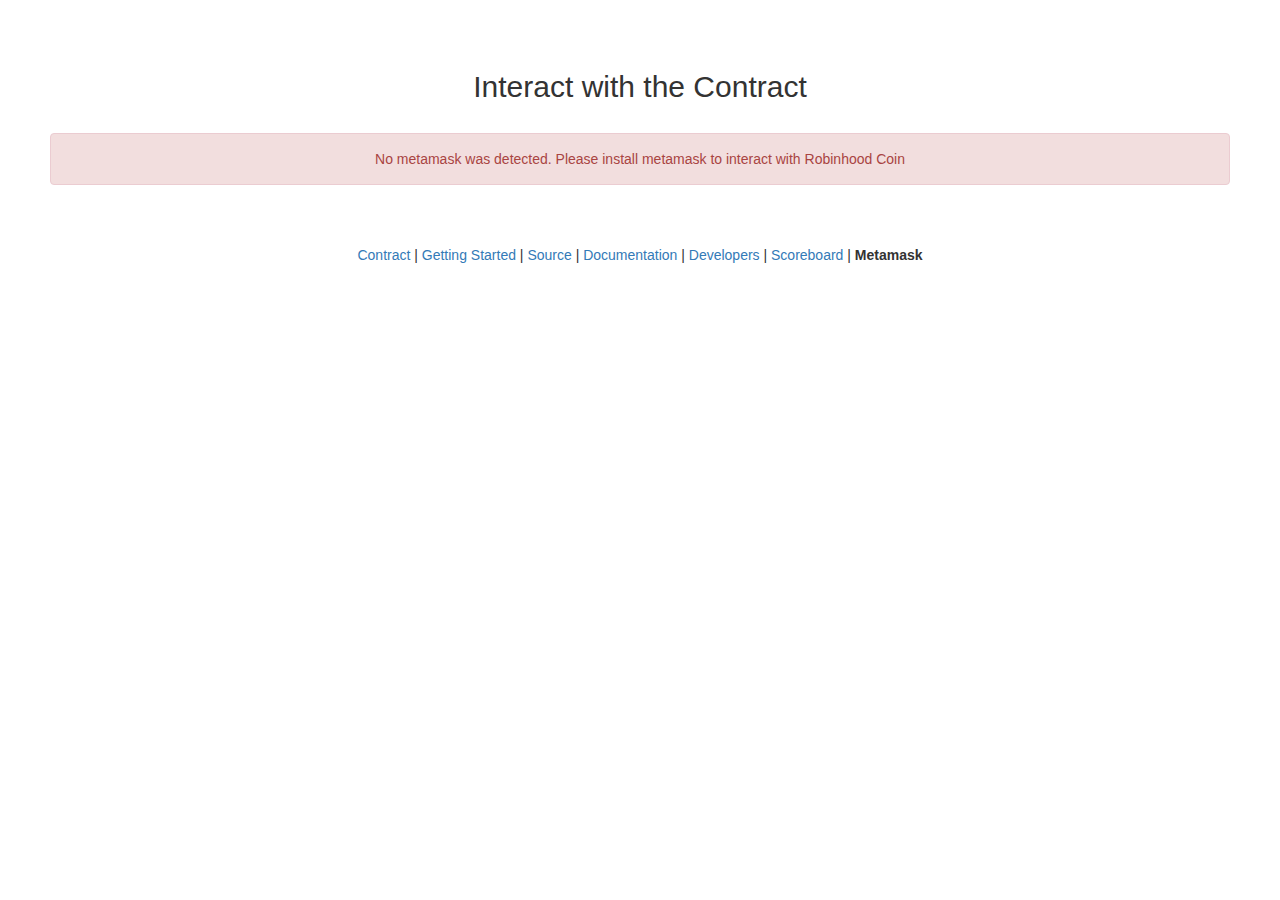
<file: wallet.html>
<!DOCTYPE html>
<html>
  <head>
    <title>Metamask</title>
    <link rel='stylesheet' href='./assets/css/style.css' />
    <link rel="stylesheet" href="https://maxcdn.bootstrapcdn.com/bootstrap/3.3.7/css/bootstrap.min.css">
    <script src="https://ajax.googleapis.com/ajax/libs/jquery/3.2.1/jquery.min.js"></script>
    <script src="https://maxcdn.bootstrapcdn.com/bootstrap/3.3.7/js/bootstrap.min.js"></script>
    <script src="./assets/javascript/application.js"></script>
    <script src="./assets/javascript/web3.min.js"></script>
  </head>
  <h2>Interact with the Contract</h2>
  <body>
    <br />
    <div id="noMetamask" class="alert alert-danger" role="alert" style="display:'none';">No metamask was detected. Please install metamask to interact with Robinhood Coin</div>
    <br />

    <div id="rhcfunctions"class="container">
        <div class="row">
            <div class="balances col-md-5">
              Address: <span id="currentAddress">Loading...</span><br />
              Current balance: <span id="currentBalance">Loading...</span><br />

              <form class="form-inline">
                <div class="form-group">
                  <input type="text" class="form-control mx-sm-3" id="transferAddress" placeholder="0xaddress">
                  <input type="number" class="form-control mx-sm-3" id="transferValue" placeholder="0">
                  <button type="button" class="btn btn-primary" onclick="transfer()">Send</button>
                </div>
              </form>
            </div>

            <div class="otherFunctions col-md-5">

              <form class="form-inline">
                <div class="form-group">
                  <input type="text" class="form-control mx-sm-3" id="balanceOfAddress" placeholder="0xaddress">
                  <button type="button" class="btn btn-primary" onclick="balanceOf()">Check Balance</button>
                </div>
              </form>
              <br />

              <form class="form-inline">
                <div class="form-group">
                  <input type="text" class="form-control mx-sm-3" id="getPaidNonce" placeholder="nonce">
                  <button id="workbutton" type="button" class="btn btn-primary" onclick="generateNonce('getPaidNonce', 'workbutton')">Do Work</button>
                  <button type="button" class="btn btn-primary" onclick="getPaid()">Get Paid</button>
                </div>
              </form>
              <br />

              <form class="form-inline">
                <div class="form-group">
                  <input type="text" class="form-control mx-sm-3" id="takeFromRichNonce" placeholder="nonce">
                  <button id="designplanbutton" type="button" class="btn btn-primary" onclick="generateNonce('takeFromRichNonce', 'designplanbutton')">Design Plan</button>
                  <button type="button" class="btn btn-primary" onclick="takeFromRich()">Take From the Rich</button>
                </div>
              </form>
              <br />
            </div>
        </div>
    </div>

    <div id="rhcOwnerFunctions" class="container" style="display:'none';">
    </div>

    <div id="rhcKingFunctions" class="container" style="display:'none';">
    </div>

  </body>
  <br />
  <footer>
    <a href="./contract.html">Contract</a> | <a href="./howto.html">Getting Started</a> | <a href="https://github.com/robinhoodcoin/RobinhoodCoin">Source</a> | <a href="documentation.html">Documentation</a> | <a href="./developers.html">Developers</a> | <a href="./scoreboard.html">Scoreboard</a> | <b>Metamask</b><br />
  </footer>
</html>

<script>
var Web3 = require("web3");

let abi;
let contractAddress;
let MyContract;
let myContractInstance;

function balanceOf() {
    var address = document.getElementById("balanceOfAddress").value;
    if (!address) {
        return;
    }

    this.myContractInstance.balanceOf.call(address, function(error, balance) {
      if (error) {
        return;
      }

      alert(balance.toNumber() + ' RHC');
    });
}

function takeFromRich() {
  var nonce = document.getElementById("takeFromRichNonce").value;
  if (!nonce) {
      return;
  }

  this.myContractInstance.TakeFromTheRich(nonce, function(error, reward) {
    if (error) {
      return;
    }

    alert('Success!');
  });
}

function getPaid() {
  var nonce = document.getElementById("getPaidNonce").value;
  if (!nonce) {
      return;
  }

  this.myContractInstance.GetPaid(nonce, function(error, reward) {
    if (error) {
      return;
    }

    alert('Success!');
  });
}

function transfer() {
  var recipient = document.getElementById("transferAddress").value;
  if (!recipient) {
      return;
  }

  var amount = document.getElementById("transferValue").value;
  if (!amount) {
      return;
  }

  this.myContractInstance.transfer(recipient, amount, function(error, success) {
    if (error) {
      return;
    }

    alert('success: ' + success);
  });
}

function toPaddedHexString(a) {
  let result = a.toString(16);
  while (result.length < 64) {
    result = '0' + result;
  }
  result = '0x' + result;
  return result;
}

function generateNonce(id, buttonId) {
  document.getElementById(buttonId).disabled = true;
  var challenge;
  this.myContractInstance.currentChallenge.call(function(err, res) {
    challenge = res;
    if (id == 'getPaidNonce') {
      this.myContractInstance.paydayDifficulty.call(
        function(err, res){
          var target = toPaddedHexString(res);
          var nonce = generateNonceFrom(target, challenge);
          document.getElementById(id).value = nonce;
          document.getElementById(buttonId).disabled = false;
        }
      );
    } else if (id == 'takeFromRichNonce') {
      this.myContractInstance.robberyDifficulty.call(
        function(err, res){
          var target = toPaddedHexString(res);
          var nonce = generateNonceFrom(target, challenge);
          document.getElementById(id).value = nonce;
          document.getElementById(buttonId).disabled = false;
        }
      );
    } else {
      document.getElementById(buttonId).disabled = false;
      return;
    }
  });
}

function generateNonceFrom(target, challenge) {
  let nonce = 0;
  let done = false;

  console.log('starting to mine');
  console.log('target: ', target);
  console.log('challenge: ', challenge);

  // TODO: Run is a web worker
  while (!done) {
    let data = toPaddedHexString(nonce) + challenge.replace('0x', '');
    let digest = this.web3.sha3(data, {encoding: 'hex'});
    if (digest < target) {
      console.log('digest: ', digest);
      console.info('nonce: ', nonce);
      done = true;
    } else {
      nonce += 1;
    }
  }
  return nonce;
}

function getWalletBalance() {
    this.myContractInstance.balanceOf.call(this.web3.eth.accounts[0], function(error, balance) {
      if (error) {
        return;
      }

      document.getElementById('currentBalance').innerHTML = balance + ' RHC';
    });
}

function loadContract() {
  var self = this;
  // Checking if Web3 has been injected by the browser (Mist/MetaMask)
  if (typeof this.web3 !== 'undefined') {
    // Use the browser's ethereum provider
    var provider = web3.currentProvider;
    document.getElementById('noMetamask').style.display = 'none';
    document.getElementById('rhcfunctions').style.display = '';
  } else {
    console.log('No web3? You should consider trying MetaMask!');
    document.getElementById('noMetamask').style.display = '';
    document.getElementById('rhcfunctions').style.display = 'none';

    return;
  }
  this.web3 = new Web3(provider);

  this.web3.version.getNetwork((err, netId) => {
    switch (netId) {
      case "1":
        self.abi = mainnet.json;
        self.contractAddress = mainnet.address;
        break
      case "3":
        self.abi = ropsten.json;
        self.contractAddress = ropsten.address;
        break
      case "4":
        self.abi = rinkeby.json;
        self.contractAddress = rinkeby.address;
        break
      case "42":
        self.abi = kovan.json;
        self.contractAddress = kovan.address;
        break
      default:
        console.log('This is an unknown network.');
    }

    self.MyContract = self.web3.eth.contract(JSON.parse(self.abi));
    self.myContractInstance = self.MyContract.at(self.contractAddress);

    self.web3.eth.defaultAccount = self.web3.eth.accounts[0];
    setInterval(function(){
      getWalletBalance();
      document.getElementById('currentAddress').innerHTML = this.web3.eth.accounts[0];
    }, 3000);
  });
}

window.addEventListener('load', loadContract());
</script>
</file>
<file: assets/css/style.css>
body {
  padding: 50px;
  font: 14px "Lucida Grande", Helvetica, Arial, sans-serif;
  text-align: center;
  overflow-x: hidden;
}

a {
  color: #00B7FF;
}

#moneybag {
  position: absolute;
  width: 350px;
  height: 500px;
  -webkit-animation-name: spin;
  -webkit-animation-duration: 4000ms;
  -webkit-animation-iteration-count: infinite;
  -webkit-animation-timing-function: linear;
  -moz-animation-name: spin;
  -moz-animation-duration: 4000ms;
  -moz-animation-iteration-count: infinite;
  -moz-animation-timing-function: linear;
  -ms-animation-name: spin;
  -ms-animation-duration: 4000ms;
  -ms-animation-iteration-count: infinite;
  -ms-animation-timing-function: linear;
  animation-name: spin;
  animation-duration: 4000ms;
  animation-iteration-count: infinite;
  animation-timing-function: linear;
}
@-moz-keyframes spin {
  from {
    top: 0px;
    left: -350px;
    -moz-transform: rotate(0deg);
  }
  to {
    top: 0px;
    left: 100%;
    -moz-transform: rotate(360deg);
  }
}
@-webkit-keyframes spin {
  from {
    top: 0px;
    left: -350px;
    -webkit-transform: rotate(0deg);
  }
  to {
    top: 0px;
    left: 100%;
    -webkit-transform: rotate(360deg);
  }
}
@keyframes spin {
  from {
    top: 0px;
    left: -350px;
    transform:rotate(0deg);
  }
  to {
    top: 0px;
    left: 100%;
    transform:rotate(360deg);
  }
}

#about-creators {
    margin-top: 50px;
    margin-bottom: 50px;
}

#about-creator {
    margin-top: 10px;
    margin-bottom: 10px;
}

#icon {
    max-width: 80px;
    height: 80px;
}

.loader {
    border: 16px solid #f3f3f3; /* Light grey */
    border-top: 16px solid #3498db; /* Blue */
    border-radius: 50%;
    width: 120px;
    height: 120px;
    animation: spin 2s linear infinite;
}
</file>
